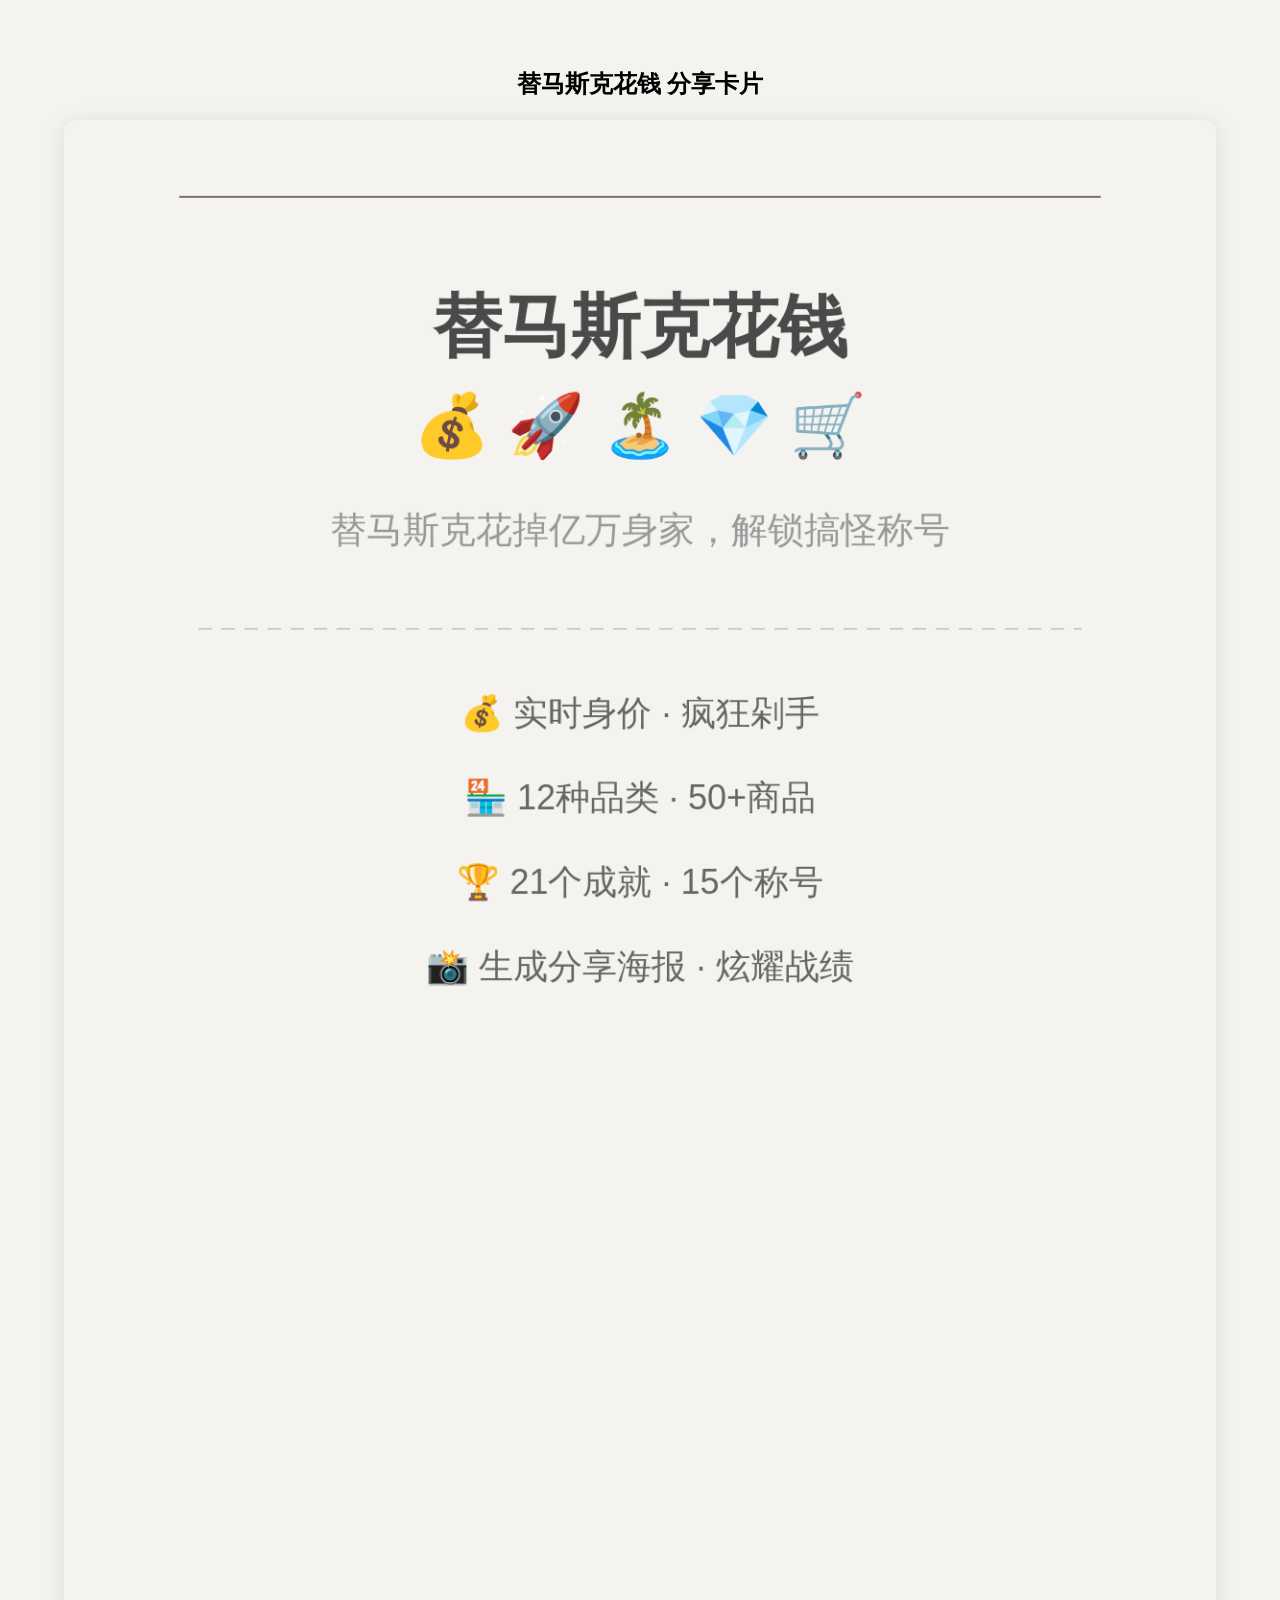
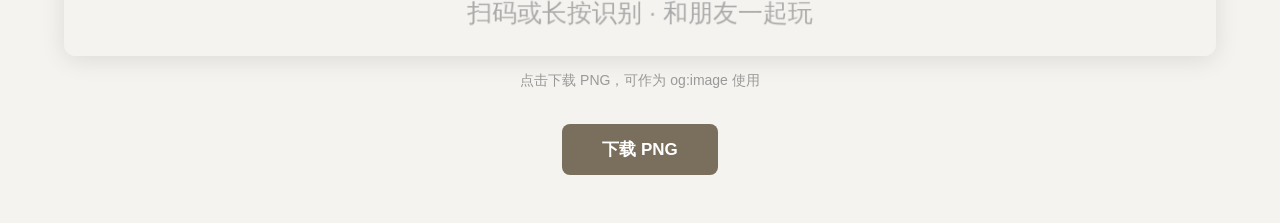
<file: share-card.html>
<!DOCTYPE html>
<html lang="zh-CN">
<head>
<meta charset="UTF-8">
<meta name="viewport" content="width=device-width, initial-scale=1.0">
<title>替马斯克花钱 · 分享卡片</title>
<style>
  body {
    font-family: -apple-system, "PingFang SC", "Microsoft YaHei", sans-serif;
    text-align: center; padding: 40px 16px;
    background: #f5f3ef;
  }
  canvas { border-radius: 12px; box-shadow: 0 4px 24px rgba(0,0,0,0.1); max-width: 90vw; }
  button {
    margin-top: 20px; padding: 14px 40px; font-size: 17px;
    background: #7a6e5d; color: white; border: none; border-radius: 8px;
    cursor: pointer; font-weight: 600;
  }
  button:disabled { opacity: 0.5; cursor: not-allowed; }
  p { color: #999; margin-top: 12px; font-size: 14px; }
</style>
</head>
<body>
<h2>替马斯克花钱 分享卡片</h2>
<canvas id="c"></canvas>
<p>点击下载 PNG，可作为 og:image 使用</p>
<button id="dl-btn" onclick="downloadPNG()" disabled>加载中…</button>
<script>
const CONFIG = {
  url: "https://spend-money-for-musk.pages.dev/",
  title: "替马斯克花钱",
  subtitle: "替马斯克花掉亿万身家，解锁搞怪称号",
  features: ["💰 实时身价 · 疯狂剁手", "🏪 12种品类 · 50+商品", "🏆 21个成就 · 15个称号", "📸 生成分享海报 · 炫耀战绩"],
  primaryColor: "#7a6e5d"
};

const W = 1200, H = 1600;
const canvas = document.getElementById("c");
canvas.width = W; canvas.height = H;
const ctx = canvas.getContext("2d");

function rr(x, y, w, h, r) {
  ctx.beginPath();
  ctx.moveTo(x + r, y); ctx.lineTo(x + w - r, y);
  ctx.arcTo(x + w, y, x + w, y + r, r);
  ctx.lineTo(x + w, y + h - r);
  ctx.arcTo(x + w, y + h, x + w - r, y + h, r);
  ctx.lineTo(x + r, y + h);
  ctx.arcTo(x, y + h, x, y + h - r, r);
  ctx.lineTo(x, y + r); ctx.arcTo(x, y, x + r, y, r);
  ctx.closePath();
}

function draw(qrImg) {
  const c = CONFIG;

  ctx.fillStyle = '#f5f3ef';
  ctx.fillRect(0, 0, W, H);

  // 顶部装饰线
  ctx.strokeStyle = c.primaryColor;
  ctx.lineWidth = 2;
  ctx.beginPath();
  ctx.moveTo(120, 80);
  ctx.lineTo(W - 120, 80);
  ctx.stroke();

  // 标题
  ctx.fillStyle = '#4a4a4a';
  ctx.font = 'bold 72px -apple-system, "PingFang SC", "Microsoft YaHei", sans-serif';
  ctx.textAlign = 'center';
  ctx.fillText(c.title, W / 2, 240);

  // 表情行
  ctx.font = '64px sans-serif';
  ctx.fillText('💰 🚀 🏝️ 💎 🛒', W / 2, 340);

  // 副标题
  ctx.fillStyle = '#999';
  ctx.font = '38px -apple-system, "PingFang SC", sans-serif';
  ctx.fillText(c.subtitle, W / 2, 440);

  // 虚线分隔
  ctx.strokeStyle = '#ccc';
  ctx.lineWidth = 2;
  ctx.setLineDash([14, 10]);
  ctx.beginPath();
  ctx.moveTo(140, 530);
  ctx.lineTo(W - 140, 530);
  ctx.stroke();
  ctx.setLineDash([]);

  // 特性列表
  ctx.fillStyle = '#666';
  ctx.font = '36px -apple-system, "PingFang SC", sans-serif';
  c.features.forEach((f, i) => ctx.fillText(f, W / 2, 630 + i * 88));

  // 二维码
  if (qrImg) {
    const qs = 260, qx = (W - qs) / 2, qy = H - 400;
    ctx.fillStyle = '#fff';
    rr(ctx, qx - 24, qy - 24, qs + 48, qs + 48, 32);
    ctx.fill();
    ctx.strokeStyle = c.primaryColor;
    ctx.lineWidth = 2;
    rr(ctx, qx - 24, qy - 24, qs + 48, qs + 48, 32);
    ctx.stroke();
    ctx.drawImage(qrImg, qx, qy, qs, qs);
  }

  // 底部引导
  ctx.fillStyle = '#aaa';
  ctx.font = '26px -apple-system, "PingFang SC", sans-serif';
  ctx.fillText('扫码或长按识别 · 和朋友一起玩', W / 2, H - 36);

  document.getElementById("dl-btn").disabled = false;
  document.getElementById("dl-btn").textContent = "下载 PNG";
}

const qr = new Image();
qr.crossOrigin = "anonymous";
qr.onload = () => draw(qr);
qr.onerror = () => {
  document.getElementById("dl-btn").disabled = false;
  document.getElementById("dl-btn").textContent = "下载 PNG (无二维码)";
  draw(null);
};
qr.src = "https://api.qrserver.com/v1/create-qr-code/?size=260x260&data=" + encodeURIComponent(CONFIG.url) + "&margin=8";

function downloadPNG() {
  const a = document.createElement("a");
  a.download = "spend-money-for-musk-share.png";
  a.href = canvas.toDataURL("image/png");
  a.click();
}
</script>
</body>
</html>
</file>
